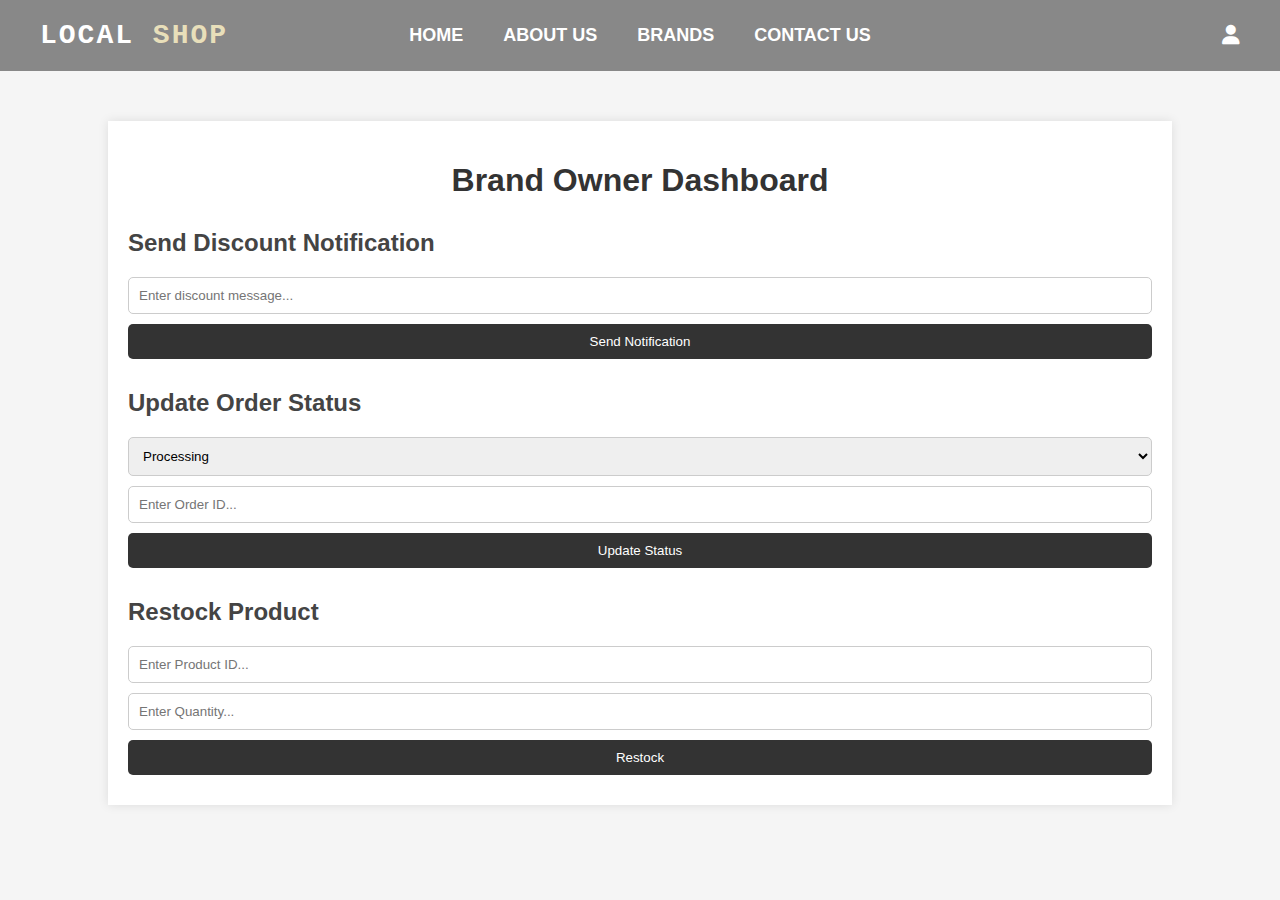
<file: index.html>
<!DOCTYPE html>
<html lang="en">
<head>
  <meta charset="UTF-8" />
  <meta name="viewport" content="width=device-width, initial-scale=1.0"/>
  <title>Brand Owner Dashboard</title>
  <link rel="stylesheet" href="https://cdnjs.cloudflare.com/ajax/libs/font-awesome/6.5.0/css/all.min.css" />
  <style>
    body {
      font-family: Arial, sans-serif;
      background-color: #f5f5f5;
      margin: 0;
      padding: 0;
    }

  
.navbar {
  background-color: #888;
  padding: 20px 40px;
  display: flex;
  align-items: center;
  color: white;
  justify-content: space-between; 
}

.nav-links {
  list-style: none;
  display: flex;
  gap: 40px;
  margin: 0 auto; 
  padding: 0;
  position: absolute;
  left: 50%;
  transform: translateX(-50%);
}


    .logo {
      font-size: 28px;
      font-weight: bold;
      font-family: 'Courier New', Courier, monospace;
      flex: 1;
      color: #fff;
      letter-spacing: 2px;
    }

    .logo span {
      color: rgb(232, 223, 186);
    }


    .nav-links li a {
      color: white;
      text-decoration: none;
      font-size: 18px;
      font-weight: bold;
    }

   

    .icons {
      display: flex;
      gap: 20px;
    }

    .icons a {
      color: white;
      font-size: 20px;
    }

    .container {
      width: 80%;
      margin: 50px auto;
      background-color: #fff;
      padding: 20px;
      box-shadow: 0 0 10px rgba(0,0,0,0.1);
    }

    h1 {
      text-align: center;
      color: #333;
    }

    .section {
      margin-top: 30px;
    }

    .section h2 {
      color: #444;
    }

    .section form {
      display: flex;
      flex-direction: column;
    }

    .section input,
    .section select {
      padding: 10px;
      margin-bottom: 10px;
      border-radius: 5px;
      border: 1px solid #ccc;
    }

    .section button {
      padding: 10px;
      background-color: #333;
      color: #fff;
      border: none;
      border-radius: 5px;
      cursor: pointer;
    }

    .section button:hover {
      background-color: #555;
    }

    .response-message {
      margin-top: 10px;
      font-weight: bold;
      color: green;
    }
    .response-error {
      color: red;
    }
  </style>
</head>
<body>

  <div class="navbar">
    <div class="logo">LOCAL <span>SHOP</span></div>
    <ul class="nav-links">
      <li><a href="index.php">HOME</a></li>
      <li><a class="active" href="aboutus.php">ABOUT US</a></li>
      <li><a href="brands.php">BRANDS</a></li>
      <li><a href="contact.php">CONTACT US</a></li>
    </ul>
    <div class="icons">
      
      <a href="login.php"><i class="fas fa-user"></i></a>
    </div>
  </div>

  <div class="container">
    <h1>Brand Owner Dashboard</h1>

    
    <div class="section">
      <h2>Send Discount Notification</h2>
      <form action="save_notification.php" method="POST" class="ajaxForm">
        <input type="text" name="discountMessage" placeholder="Enter discount message..." required />
        <input type="hidden" name="sender_id" value="1" />
        <input type="hidden" name="receiver_id" value="2" />
        <button type="submit">Send Notification</button>
      </form>
      <div class="response-message"></div>
    </div>

   
    <div class="section">
      <h2>Update Order Status</h2>
      <form action="save_notification.php" method="POST" class="ajaxForm">
        <select name="order_status" required>
          <option value="Processing">Processing</option>
          <option value="Shipped">Shipped</option>
          <option value="Delivered">Delivered</option>
        </select>
        <input type="text" name="order_id" placeholder="Enter Order ID..." required />
        <input type="hidden" name="sender_id" value="1" />
        <input type="hidden" name="receiver_id" value="2" />
        <button type="submit">Update Status</button>
      </form>
      <div class="response-message"></div>
    </div>

 
    <div class="section">
      <h2>Restock Product</h2>
      <form action="save_notification.php" method="POST" class="ajaxForm">
        <input type="text" name="product_id" placeholder="Enter Product ID..." required />
        <input type="number" name="quantity" placeholder="Enter Quantity..." required />
        <input type="hidden" name="sender_id" value="1" />
        <input type="hidden" name="receiver_id" value="2" />
        <button type="submit">Restock</button>
      </form>
      <div class="response-message"></div>
    </div>

  </div>

  <script>
    document.querySelectorAll('form.ajaxForm').forEach(form => {
      form.addEventListener('submit', function(e) {
        e.preventDefault(); 

      
        const responseDiv = form.nextElementSibling;

        responseDiv.textContent = 'Loading...';

        const formData = new FormData(form);

        fetch(form.action, {
          method: 'POST',
          body: formData
        })
        .then(response => response.text())
        .then(data => {
          responseDiv.textContent = data;
          responseDiv.classList.remove('response-error');
       
          form.reset();
         
          setTimeout(() => {
            responseDiv.textContent = '';
          }, 3000);
        })
        .catch(err => {
          responseDiv.textContent = 'Error sending request.';
          responseDiv.classList.add('response-error');
          setTimeout(() => {
            responseDiv.textContent = '';
            responseDiv.classList.remove('response-error');
          }, 3000);
        });
      });
    });
  </script>

</body>
</html>
</file>
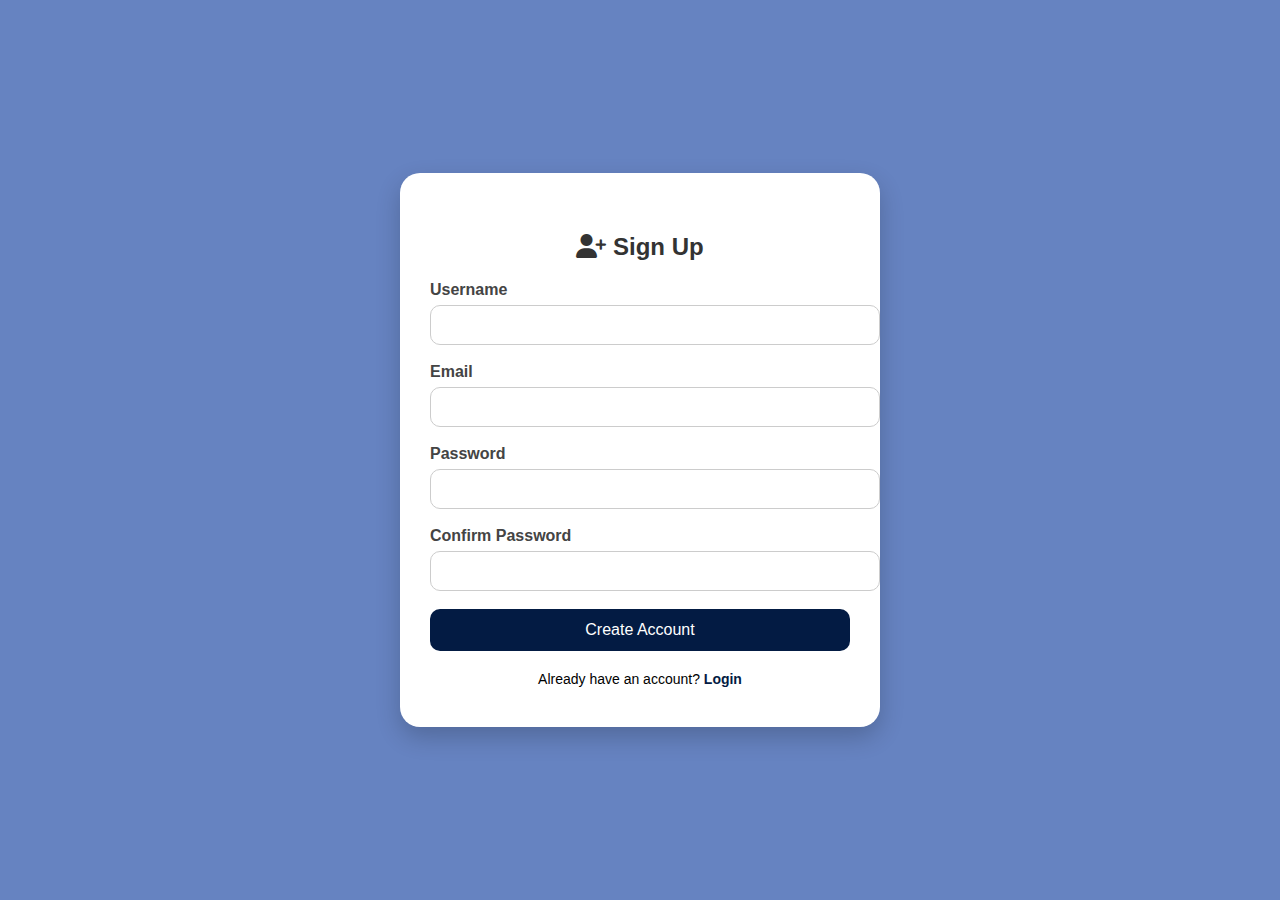
<file: Csign_up.html>
<!DOCTYPE html>
<html lang="en">
<head>
  <meta charset="UTF-8">
  <title>Sign Up | LOCAL SHOP</title>
  <link rel="stylesheet" href="https://cdnjs.cloudflare.com/ajax/libs/font-awesome/6.5.0/css/all.min.css">
  <style>
    body {
      margin: 0;
      padding: 0;
      font-family: "Segoe UI", sans-serif;
      background:rgb(102, 131, 193);
      height: 100vh;
      display: flex;
      align-items: center;
      justify-content: center;
    }

    .signup-container {
      background-color: white;
      padding: 40px 30px;
      border-radius: 20px;
      box-shadow: 0 10px 25px rgba(0, 0, 0, 0.2);
      width: 100%;
      max-width: 420px;
    }

    .signup-container h2 {
      margin-bottom: 20px;
      text-align: center;
      color: #333;
    }

    .form-group {
      margin-bottom: 18px;
    }

    .form-group label {
      display: block;
      margin-bottom: 6px;
      font-weight: bold;
      color: #444;
    }

    .form-group input {
      width: 100%;
      padding: 10px 14px;
      border: 1px solid #ccc;
      border-radius: 10px;
      font-size: 16px;
    }

    .signup-btn {
      width: 100%;
      padding: 12px;
      border: none;
      background-color: #031b43;
      color: white;
      font-size: 16px;
      border-radius: 10px;
      cursor: pointer;
      transition: background-color 0.3s ease;
    }

    .signup-btn:hover {
      background-color: #031b43;
    }

    .login-link {
      margin-top: 20px;
      text-align: center;
      font-size: 14px;
    }

    .login-link a {
      color: #031b43;
      text-decoration: none;
      font-weight: bold;
    }

    .login-link a:hover {
      text-decoration: underline;
    }
  </style>
</head>
<body>

  <div class="signup-container">
    <h2><i class="fa-solid fa-user-plus"></i> Sign Up </h2>

    <form action="process_signup.php" method="POST">
      <div class="form-group">
        <label for="username">Username</label>
        <input type="text" id="username" name="username" required />
      </div>

      <div class="form-group">
        <label for="email">Email</label>
        <input type="email" id="email" name="email" required />
      </div>

      <div class="form-group">
        <label for="password">Password</label>
        <input type="password" id="password" name="password" required />
      </div>

      <div class="form-group">
        <label for="confirm-password">Confirm Password</label>
        <input type="password" id="confirm-password" name="confirm_password" required />
      </div>

      <button type="submit" class="signup-btn">Create Account</button>
    </form>

    <div class="login-link">
      Already have an account?
      <a href="login.html">Login</a>
    </div>
  </div>

</body>
</html>
</file>
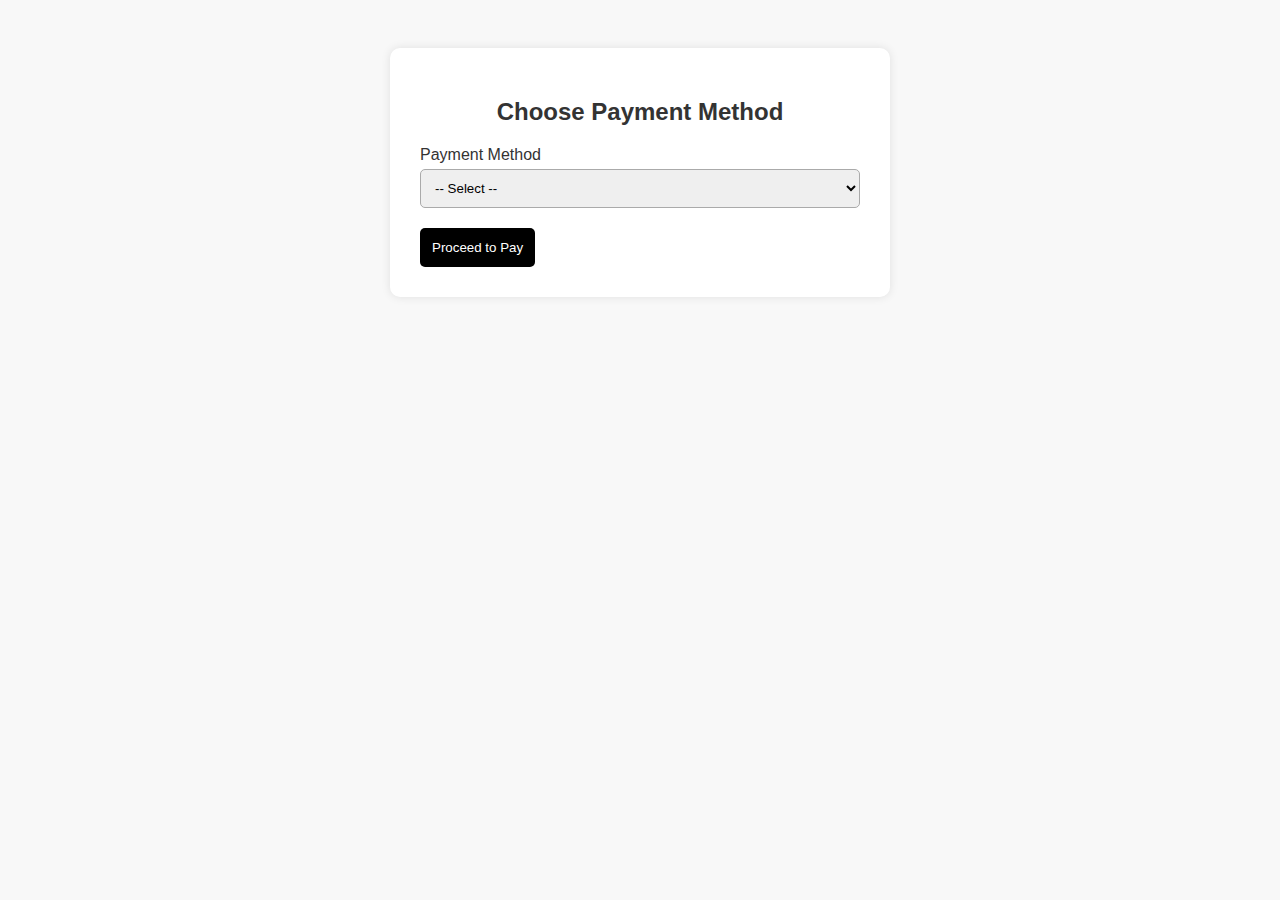
<file: payment.html>
<!DOCTYPE html>
<html lang="en">
<head>
  <meta charset="UTF-8">
  <title>Payment</title>
  <style>
    * {
      box-sizing: border-box;
      font-family: 'Segoe UI', sans-serif;
    }

    body {
      background: #f8f8f8;
      padding: 40px;
      color: #333;
    }

    .container {
      max-width: 500px;
      margin: auto;
      background: #fff;
      padding: 30px;
      border-radius: 10px;
      box-shadow: 0 0 10px rgba(0,0,0,0.1);
    }

    h2 {
      text-align: center;
      margin-bottom: 20px;
    }

    label {
      display: block;
      margin: 15px 0 5px;
    }

    select, input {
      width: 100%;
      padding: 10px;
      border: 1px solid #aaa;
      border-radius: 5px;
    }

    .hidden {
      display: none;
    }

    .fawry-code {
      font-weight: bold;
      font-size: 18px;
      color: #d10000;
      margin: 10px 0;
    }

    .expiration {
      font-size: 14px;
      color: #666;
    }

    button {
      margin-top: 20px;
      padding: 12px;
      background: #000;
      color: #fff;
      border: none;
      border-radius: 5px;
      cursor: pointer;
    }

    button:hover {
      background: #333;
    }
  </style>
</head>
<body>
  <div class="container">
    <h2>Choose Payment Method</h2>

    <label for="payment-method">Payment Method</label>
    <select id="payment-method" onchange="handlePaymentChange()">
      <option value="">-- Select --</option>
      <option value="credit">Credit Card</option>
      <option value="fawry">Fawry</option>
      <option value="instapay">InstaPay</option>
    </select>

  <!-- Credit Card Section -->
<div id="credit-section" class="hidden">
  <label>Name on Card</label>
  <input type="text" id="card-name">

  <label>Card Number</label>
  <input type="text" id="card-number" placeholder="XXXX XXXX XXXX XXXX" maxlength="16">
  <small id="card-number-error" style="color: red; display: none;">Only numbers allowed (16 max)</small>

  <label>Expiry Date</label>
  <input type="text" id="expiry-date" placeholder="MMYY" maxlength="4">
  <small id="expiry-error" style="color: red; display: none;">Only numbers (4 digits)</small>

  <label>CVV</label>
  <input type="text" id="cvv" maxlength="3">
</div>

<script>
  function allowOnlyNumbers(input, errorEl, maxLength) {
    input.addEventListener('input', () => {
      // Remove any non-numeric characters
      input.value = input.value.replace(/\D/g, '');

      // Truncate if over max length
      if (input.value.length > maxLength) {
        input.value = input.value.slice(0, maxLength);
      }

      // Show/hide error
      errorEl.style.display = /^\d+$/.test(input.value) || input.value === '' ? 'none' : 'block';
    });

    input.addEventListener('keydown', (e) => {
      // Allow: backspace, tab, delete, arrows
      if (
        ['Backspace', 'Tab', 'Delete', 'ArrowLeft', 'ArrowRight'].includes(e.key)
      ) return;

      // Block non-numeric keys
      if (!/[0-9]/.test(e.key)) {
        e.preventDefault();
      }
    });
  }

  const cardNumberInput = document.getElementById('card-number');
  const cardNumberError = document.getElementById('card-number-error');
  allowOnlyNumbers(cardNumberInput, cardNumberError, 16);

  const expiryInput = document.getElementById('expiry-date');
  const expiryError = document.getElementById('expiry-error');
  allowOnlyNumbers(expiryInput, expiryError, 4);
</script>



    <!-- Fawry Section -->
    <div id="fawry-section" class="hidden">
      <p class="fawry-code" id="fawry-code"></p>
      <p class="expiration" id="fawry-expiration"></p>
    </div>

    <!-- InstaPay Section -->
    <!-- InstaPay Section -->
<div id="instapay-section" class="hidden">
  <p><strong>Send to this number via InstaPay:</strong></p>
  <p style="font-size: 18px; color: #000000;">+20 123 456 7890</p>
</div>


    <button>Proceed to Pay</button>
  </div>

  <script>
    function handlePaymentChange() {
      const method = document.getElementById('payment-method').value;

      // Hide all sections
      document.getElementById('credit-section').classList.add('hidden');
      document.getElementById('fawry-section').classList.add('hidden');
      document.getElementById('instapay-section').classList.add('hidden');

      if (method === 'credit') {
        document.getElementById('credit-section').classList.remove('hidden');
      } else if (method === 'fawry') {
        document.getElementById('fawry-section').classList.remove('hidden');
        generateFawryCode();
      } else if (method === 'instapay') {
        document.getElementById('instapay-section').classList.remove('hidden');
      }
    }

    function generateFawryCode() {
      const code = Math.floor(1000000000 + Math.random() * 9000000000);
      const now = new Date();
      now.setDate(now.getDate() + 3); // 3 days expiration
      const expiration = now.toLocaleDateString();

      document.getElementById('fawry-code').textContent = `Reference Code: ${code}`;
    document.getElementById('fawry-expiration').textContent = `Expires on: ${expiration}`;

    }
  </script>
</body>
</html>
</file>
